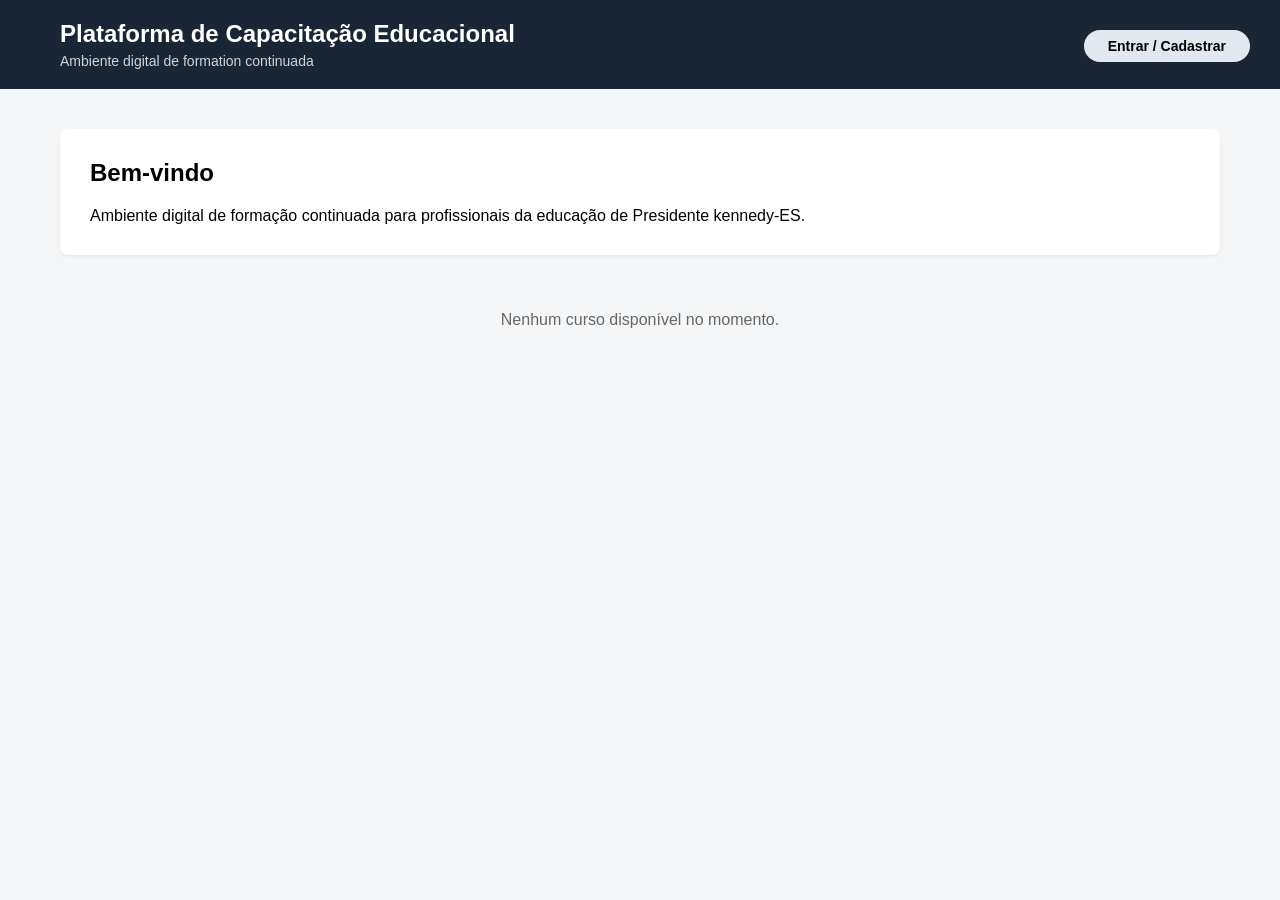
<file: index.html>
<!DOCTYPE html>
<html lang="pt-br">
<head>
    <meta charset="UTF-8">
    <meta name="viewport" content="width=device-width, initial-scale=1.0">
    <title>Plataforma de Capacitação Educacional</title>
    <link rel="stylesheet" href="css/style.css">
</head>
<body>

<header style="background: #1a2536 !important; width: 100% !important; margin: 0 !important; padding: 20px 0 !important; display: block !important;">
    <div style="display: flex !important; justify-content: space-between !important; align-items: center !important; max-width: 1200px !important; width: 100% !important; margin: 0 auto !important; padding: 0 20px !important; box-sizing: border-box !important;">
        <div style="text-align: left !important;">
            <h1 style="color: white !important; margin: 0 !important; font-size: 24px !important; font-weight: bold !important;">Plataforma de Capacitação Educacional</h1>
            <p style="color: #cbd5e1 !important; margin: 5px 0 0 0 !important; font-size: 14px !important;">Ambiente digital de formation continuada</p>
        </div>
        <div style="display: flex !important; align-items: center !important;">
            <button id="btn-header-login" class="login-btn" onclick="abrirPopup()">Entrar / Cadastrar</button>
            <div id="area-usuario-logado" style="display: none; align-items: center !important; gap: 15px !important;">
                <span id="nome-usuario-header" style="color: white !important; font-weight: bold !important; white-space: nowrap !important;"></span>
                <button class="login-btn" style="background: #dc3545 !important;" onclick="logout()">Sair</button>
            </div>
        </div>
    </div>
</header>

<main style="max-width: 1200px !important; width: 100% !important; margin: 40px auto !important; padding: 0 20px !important; box-sizing: border-box !important;">
    <div class="boas-vindas" style="background: white !important; padding: 30px !important; border-radius: 8px !important; box-shadow: 0 2px 4px rgba(0,0,0,0.05) !important; margin-bottom: 40px !important; text-align: left !important;">
        <h2 style="margin-top: 0 !important;">Bem-vindo</h2>
        <p style="margin-bottom: 0 !important;">Ambiente digital de formação continuada para profissionais da educação de Presidente kennedy-ES.</p>
    </div>

    <div id="lista-cursos" class="cursos-grid" style="display: flex !important; flex-wrap: wrap !important; gap: 20px !important; width: 100% !important;"></div>
</main>

<div id="popup" class="modal" onclick="fecharPopupClickFora(event)" style="display: none; position: fixed !important; top: 0 !important; left: 0 !important; width: 100% !important; height: 100% !important; background: rgba(0,0,0,0.6) !important; z-index: 1000 !important;">
    <div class="modal-content" style="background: white !important; padding: 30px !important; border-radius: 8px !important; width: 90% !important; max-width: 400px !important; position: relative !important; box-shadow: 0 4px 10px rgba(0,0,0,0.1) !important; box-sizing: border-box !important; margin: 15vh auto !important; text-align: left !important;">
        <span class="close-btn" onclick="fecharPopup()" style="position: absolute !important; top: 10px !important; right: 15px !important; font-size: 24px !important; cursor: pointer !important; color: #aaa !important;">&times;</span>
        <h3 id="popup-titulo" style="margin-top: 0 !important; margin-bottom: 20px !important; color: #333 !important;">Acessar</h3>
        
        <div id="form-login">
            <input type="text" id="login-id" placeholder="Digite seu CPF" style="width: 100% !important; padding: 10px !important; margin-bottom: 12px !important; border: 1px solid #ccc !important; border-radius: 4px !important; box-sizing: border-box !important;">
            <div style="position: relative !important; margin-bottom: 15px !important;">
                <input type="password" id="senha" placeholder="Digite sua senha" style="width: 100% !important; padding: 10px !important; border: 1px solid #ccc !important; border-radius: 4px !important; box-sizing: border-box !important;">
                <span onclick="toggleSenha('senha')" style="position: absolute !important; right: 10px !important; top: 10px !important; cursor: pointer !important; color: #777 !important; font-size: 14px !important;">👁</span>
            </div>
            <div id="msg" style="display: none !important; font-size: 13px !important; margin-bottom: 10px !important;"></div>
            <button onclick="login()" style="width: 100% !important; background: #007bff !important; color: white !important; border: none !important; padding: 12px !important; border-radius: 4px !important; cursor: pointer !important; font-weight: bold !important; font-size: 16px !important;">Entrar</button>
            <p style="font-size: 13px !important; color: #666 !important; text-align: center !important; margin-top: 15px !important;">Não tem conta? <a href="#" onclick="mostrarCadastro()" style="color: #007bff !important; text-decoration: none !important; font-weight: bold !important;">Cadastre-se aqui</a></p>
            <p style="font-size: 12px !important; text-align: center !important; margin-top: 5px !important;"><a href="#" onclick="esqueciSenha()" style="color: #666 !important; text-decoration: none !important;">Esqueceu a senha?</a></p>
        </div>

        <div id="form-cadastro" style="display: none;">
            <input type="text" id="cad-nome" placeholder="Nome Completo" style="width: 100% !important; padding: 10px !important; margin-bottom: 12px !important; border: 1px solid #ccc !important; border-radius: 4px !important; box-sizing: border-box !important;">
            <input type="text" id="cad-cpf" placeholder="CPF (Apenas números)" style="width: 100% !important; padding: 10px !important; margin-bottom: 12px !important; border: 1px solid #ccc !important; border-radius: 4px !important; box-sizing: border-box !important;">
            <input type="email" id="cad-email" placeholder="E-mail" style="width: 100% !important; padding: 10px !important; margin-bottom: 12px !important; border: 1px solid #ccc !important; border-radius: 4px !important; box-sizing: border-box !important;">
            <input type="text" id="cad-celular" placeholder="Celular com DDD" style="width: 100% !important; padding: 10px !important; margin-bottom: 12px !important; border: 1px solid #ccc !important; border-radius: 4px !important; box-sizing: border-box !important;">
            
            <select id="cad-funcao" style="width: 100% !important; padding: 10px !important; margin-bottom: 12px !important; border: 1px solid #ccc !important; border-radius: 4px !important; box-sizing: border-box !important; background: white !important; color: #333 !important;">
                <option value="" disabled selected>Selecione sua Função</option>
                <option value="Professor">Professor</option>
                <option value="Pedagogo">Pedagogo</option>
                <option value="Diretor">Diretor</option>
                <option value="Cuidador">Cuidador</option>
            </select>

            <div style="position: relative !important; margin-bottom: 15px !important;">
                <input type="password" id="cad-senha" placeholder="Crie uma senha" style="width: 100% !important; padding: 10px !important; border: 1px solid #ccc !important; border-radius: 4px !important; box-sizing: border-box !important;">
                <span onclick="toggleSenha('cad-senha')" style="position: absolute !important; right: 10px !important; top: 10px !important; cursor: pointer !important; color: #777 !important; font-size: 14px !important;">👁</span>
            </div>
            <div id="msg-cadastro" style="display: none !important; font-size: 13px !important; margin-bottom: 10px !important;"></div>
            <button onclick="cadastrar()" style="width: 100% !important; background: #28a745 !important; color: white !important; border: none !important; padding: 12px !important; border-radius: 4px !important; cursor: pointer !important; font-weight: bold !important; font-size: 16px !important;">Finalizar Cadastro</button>
            <p style="font-size: 13px !important; color: #666 !important; text-align: center !important; margin-top: 15px !important;">Já tem cadastro? <a href="#" onclick="mostrarLogin()" style="color: #007bff !important; text-decoration: none !important; font-weight: bold !important;">Faça Login</a></p>
        </div>
    </div>
</div>

<script src="js/script.js"></script>
</body>
</html>
</file>
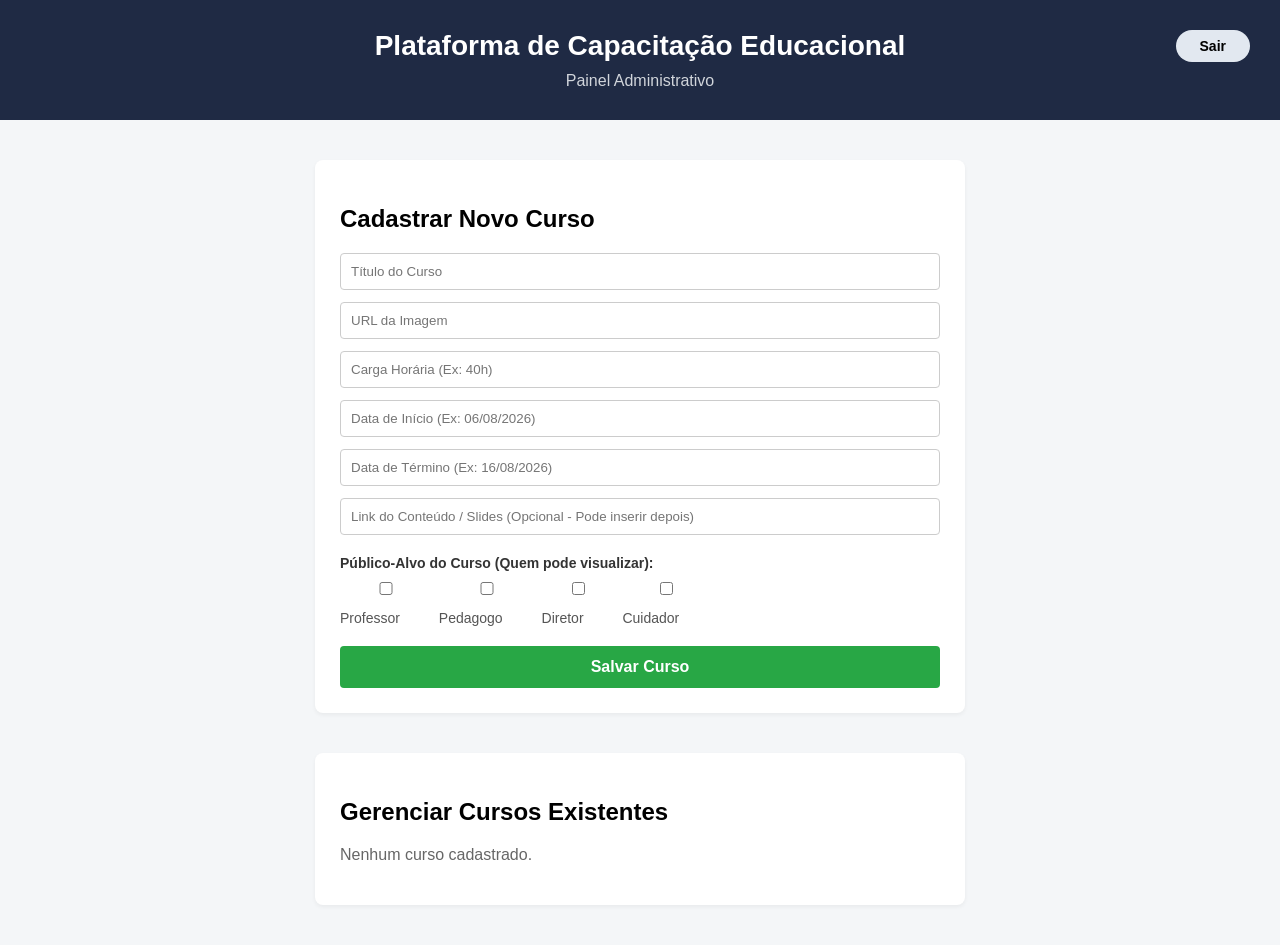
<file: admin.html>
<!DOCTYPE html>
<html lang="pt-br">
<head>
    <meta charset="UTF-8">
    <title>Administração - Cursos</title>
    <link rel="stylesheet" href="css/style.css">
</head>
<body>

<header>
    <h1>Plataforma de Capacitação Educacional</h1>
    <p>Painel Administrativo</p>
    <button class="login-btn" onclick="window.location.href='index.html'">Sair</button>
</header>

<section style="max-width: 900px; margin: 40px auto; padding: 0 20px;">
    <div class="form-admin" style="background: white; padding: 25px; border-radius: 8px; box-shadow: 0 2px 4px rgba(0,0,0,0.05);">
        <h2>Cadastrar Novo Curso</h2>
        <input id="titulo" type="text" placeholder="Título do Curso" style="width:100%; padding:10px; margin-bottom:12px; border:1px solid #ccc; border-radius:4px;">
        <input id="imagem" type="text" placeholder="URL da Imagem" style="width:100%; padding:10px; margin-bottom:12px; border:1px solid #ccc; border-radius:4px;">
        <input id="box-carga-horaria" type="text" placeholder="Carga Horária (Ex: 40h)" style="width:100%; padding:10px; margin-bottom:12px; border:1px solid #ccc; border-radius:4px;">
        <input id="data-inicio" type="text" placeholder="Data de Início (Ex: 06/08/2026)" style="width:100%; padding:10px; margin-bottom:12px; border:1px solid #ccc; border-radius:4px;">
        <input id="data-fim" type="text" placeholder="Data de Término (Ex: 16/08/2026)" style="width:100%; padding:10px; margin-bottom:12px; border:1px solid #ccc; border-radius:4px;">
        <input id="link-conteudo" type="text" placeholder="Link do Conteúdo / Slides (Opcional - Pode inserir depois)" style="width:100%; padding:10px; margin-bottom:20px; border:1px solid #ccc; border-radius:4px;">
        
        <div style="margin-bottom: 20px; text-align: left;">
            <label style="font-weight: bold; font-size: 14px; display: block; margin-bottom: 8px; color: #333;">Público-Alvo do Curso (Quem pode visualizar):</label>
            <div id="funcoes-permitidas" style="display: flex; gap: 15px; font-size: 14px; color: #555; flex-wrap: wrap;">
                <label><input type="checkbox" value="Professor"> Professor</label>
                <label><input type="checkbox" value="Pedagogo"> Pedagogo</label>
                <label><input type="checkbox" value="Diretor"> Diretor</label>
                <label><input type="checkbox" value="Cuidador"> Cuidador</label>
            </div>
        </div>

        <button class="btn-salvar" onclick="salvarCurso()" style="background:#28a745; color:white; border:none; padding:12px 20px; font-size:16px; font-weight:bold; border-radius:4px; cursor:pointer;">Salvar Curso</button>
    </div>

    <div class="form-admin" style="margin-top: 40px; background: white; padding: 25px; border-radius: 8px; box-shadow: 0 2px 4px rgba(0,0,0,0.05);">
        <h2>Gerenciar Cursos Existentes</h2>
        <div id="lista-cursos-admin"></div>
    </div>
</section>

<div id="modal-qrcode" style="display:none; position:fixed; top:0; left:0; width:100%; height:100%; background:rgba(0,0,0,0.6); z-index:1000; justify-content:center; align-items:center;">
    <div style="background:white; padding: 30px; border-radius:8px; text-align:center; max-width:400px; width:90%;">
        <h3 id="qr-titulo" style="margin-top:0; color:#333;">QR Code de Presença</h3>
        <div id="qr-container" style="margin: 20px 0; display:flex; justify-content:center;"></div>
        <p style="font-size:13px; color:#666;">Projete ou mostre este código aos alunos ao final da aula presencial para validar a presença deles na planilha.</p>
        <button onclick="fecharModalQr()" style="background:#007bff; color:white; border:none; padding:10px 20px; border-radius:4px; cursor:pointer; font-weight:bold;">Fechar</button>
    </div>
</div>

<script src="js/script.js"></script>
</body>
</html>
</file>
<file: css/style.css>
body { margin: 0; font-family: 'Segoe UI', Tahoma, Geneva, Verdana, sans-serif; background-color: #f4f6f8; }
header { position: relative; background: #1f2a44; color: white; padding: 30px 20px; text-align: center; }
header h1 { margin: 0 0 10px 0; font-size: 28px; }
header p { margin: 0; font-size: 16px; color: #d1d5db; }
.login-btn { position: absolute; right: 30px; top: 30px; padding: 8px 24px; background: #e2e8f0; border: none; border-radius: 20px; cursor: pointer; font-weight: bold; font-size: 14px; color: #000; }
.login-btn:hover { background: #cbd5e1; }
section { max-width: 1200px; margin: 40px auto; padding: 0 20px; }
.bem-vindo-box { background: white; padding: 30px; border-radius: 12px; box-shadow: 0 2px 8px rgba(0,0,0,0.05); margin-bottom: 30px; }
.bem-vindo-box h2 { margin-top: 0; color: #333; }

.cursos-grid { display: grid; grid-template-columns: repeat(auto-fill, minmax(300px, 1fr)); gap: 20px; }
.curso-card { background: white; border-radius: 8px; overflow: hidden; box-shadow: 0 2px 6px rgba(0,0,0,0.1); display: flex; flex-direction: column; max-width: 350px; }
.curso-img { width: 100%; height: 180px; object-fit: cover; background-color: #ddd; display: block; }
.curso-info { padding: 15px; display: flex; flex-direction: column; flex-grow: 1; }
.curso-info h3 { margin: 0 0 10px 0; font-size: 18px; color: #333; }
.curso-info p { margin: 5px 0; font-size: 14px; color: #555; }
.btn-acessar-curso { display: block; background: #0078d4; color: white; text-align: center; padding: 10px; text-decoration: none; border-radius: 4px; margin-top: auto; font-weight: bold; }
.btn-acessar-curso:hover { background: #005a9e; }

footer { text-align: center; padding: 20px; color: #666; margin-top: 40px; }

/* POPUP LOGIN E CADASTRO */
.popup { display: none; position: fixed; top: 0; left: 0; width: 100%; height: 100%; background: rgba(0,0,0,0.5); z-index: 1000; }
.popup-box { background: white; width: 100%; max-width: 420px; margin: 8% auto; border-radius: 8px; overflow: hidden; font-family: Arial, sans-serif; }
.popup-header { background: #0078d4; color: white; text-align: center; padding: 25px 20px; font-size: 26px; font-weight: normal; }
.popup-body { padding: 30px 40px; }
.input-group { position: relative; margin-bottom: 20px; }
.input-group input { width: 100%; padding: 15px 12px; border: 1px solid #c8c8c8; border-radius: 4px; box-sizing: border-box; font-size: 15px; color: #333; }
.input-group input:focus { outline: none; border-color: #0078d4; }
.toggle-password { position: absolute; right: 12px; top: 15px; color: #888; cursor: pointer; font-size: 18px; user-select: none; }

.forgot-pass { display: block; text-align: right; color: #0078d4; text-decoration: none; font-size: 14px; margin-top: -10px; margin-bottom: 25px; }
.forgot-pass:hover { text-decoration: underline; }

.btn-entrar { width: 60%; display: block; margin: 0 auto; background: #0078d4; color: white; border: none; padding: 12px; border-radius: 25px; font-size: 16px; cursor: pointer; transition: background 0.3s; }
.btn-entrar:hover { background: #005a9e; }

.register-section { text-align: center; margin-top: 35px; padding-top: 20px; border-top: 1px solid #dcdcdc; font-size: 14px; color: #666; }
.register-section a { color: #0078d4; text-decoration: none; }
.register-section a:hover { text-decoration: underline; }

#msg, #msg-cadastro { font-size: 14px; text-align: center; margin-top: 15px; display: none; font-weight: bold; }

/* ADMIN FORM */
.form-admin { background: white; padding: 30px; border-radius: 8px; box-shadow: 0 2px 8px rgba(0,0,0,0.1); max-width: 600px; margin: 0 auto; }
.form-admin input { width: 100%; padding: 12px; margin-bottom: 15px; border: 1px solid #ccc; border-radius: 4px; box-sizing: border-box; }
.btn-salvar { background: #28a745; color: white; padding: 12px 20px; border: none; border-radius: 4px; cursor: pointer; width: 100%; font-size: 16px; font-weight: bold; }
</file>
